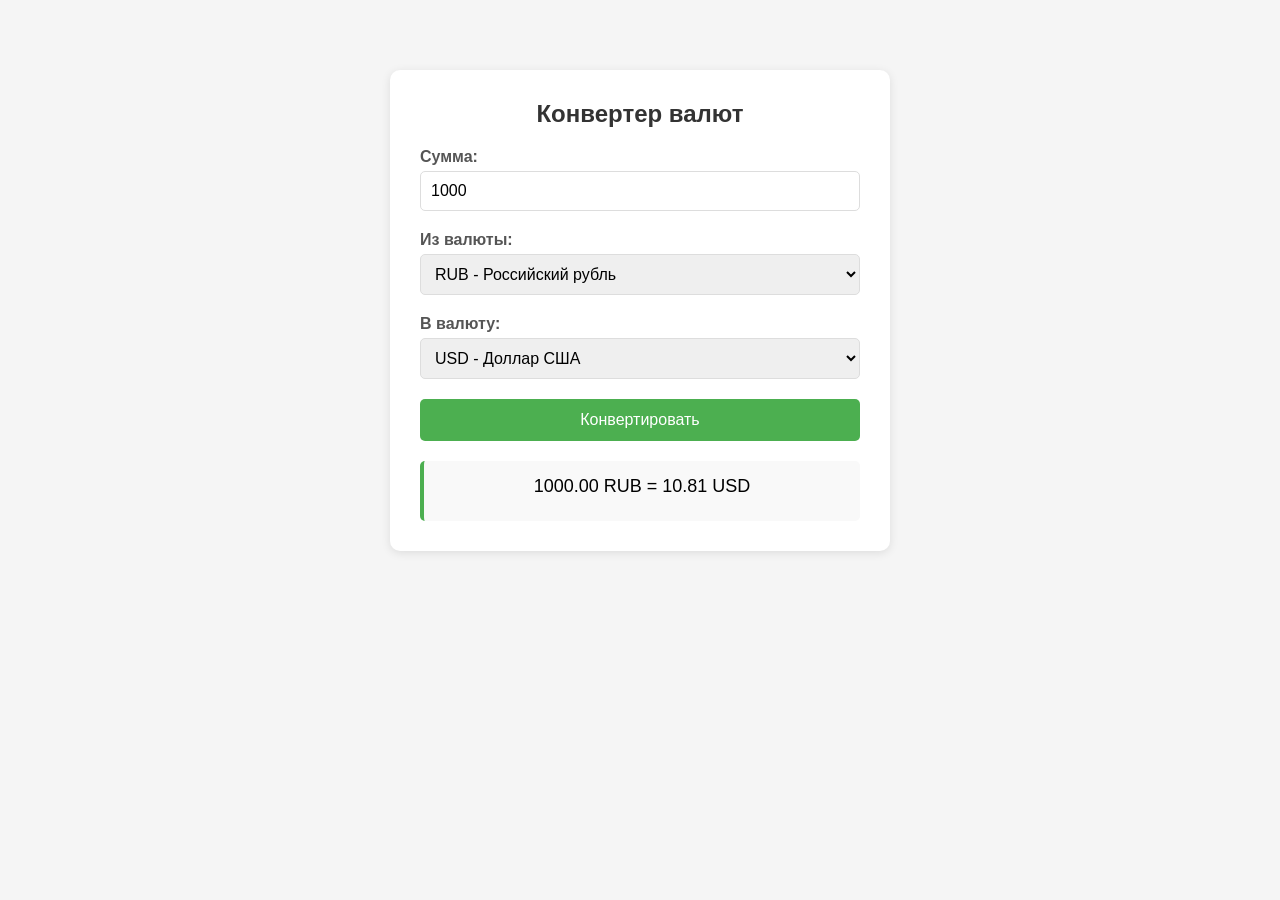
<file: converter.html>
<!DOCTYPE html>
<html lang="ru">
<head>
    <meta charset="UTF-8">
    <meta name="viewport" content="width=device-width, initial-scale=1.0">
    <title>Конвертер валют</title>
    <link rel="stylesheet" href="converter.css">
</head>
<body>
    <div class="converter">
        <h2>Конвертер валют</h2>
        
        <div class="form-group">
            <label for="amount">Сумма:</label>
            <input 
                type="number" 
                id="amount" 
                placeholder="Введите сумму" 
                step="0.01"
                min="0"
            >
        </div>
        <div class="form-group">
            <label for="fromCurrency">Из валюты:</label>
            <select id="fromCurrency">
                <option value="RUB">RUB - Российский рубль</option>
                <option value="USD">USD - Доллар США</option>
                <option value="EUR">EUR - Евро</option>
                <option value="GBP">GBP - Фунт стерлингов</option>
                <option value="CNY">CNY - Китайский юань</option>
                <option value="JPY">JPY - Японская иена</option>
            </select>
        </div>
        
        <div class="form-group">
            <label for="toCurrency">В валюту:</label>
            <select id="toCurrency">
                <option value="USD">USD - Доллар США</option>
                <option value="RUB">RUB - Российский рубль</option>
                <option value="EUR">EUR - Евро</option>
                <option value="GBP">GBP - Фунт стерлингов</option>
                <option value="CNY">CNY - Китайский юань</option>
                <option value="JPY">JPY - Японская иена</option>
            </select>
        </div>
        
        <button id="convertBtn">Конвертировать</button>
        
        <div id="result" class="result"></div>
    </div>
    <script src="js/converter.js"></script>
</body>
</html>
</file>
<file: converter.css>
body {
    font-family: Arial, sans-serif;
    max-width: 500px;
    margin: 50px auto;
    padding: 20px;
    background-color: #f5f5f5;
}
.converter {
    background: white;
    padding: 30px;
    border-radius: 10px;
    box-shadow: 0 2px 10px rgba(0,0,0,0.1);
}
h2 {
    margin-top: 0;
    color: #333;
    text-align: center;
}
.form-group {
    margin-bottom: 20px;
}
label {
    display: block;
    margin-bottom: 5px;
    color: #555;
    font-weight: bold;
}
input, select {
    width: 100%;
    padding: 10px;
    border: 1px solid #ddd;
    border-radius: 5px;
    font-size: 16px;
    box-sizing: border-box;
}
input:focus, select:focus {
    outline: none;
    border-color: #4CAF50;
}
button {
    width: 100%;
    padding: 12px;
    background-color: #4CAF50;
    color: white;
    border: none;
    border-radius: 5px;
    font-size: 16px;
    cursor: pointer;
    transition: background-color 0.3s;
}
button:hover {
    background-color: #45a049;
}
.result {
    margin-top: 20px;
    padding: 15px;
    background-color: #f9f9f9;
    border-radius: 5px;
    border-left: 4px solid #4CAF50;
    font-size: 18px;
    text-align: center;
    min-height: 30px;
}
.error {
    border-left-color: #f44336;
    background-color: #ffebee;
    color: #c62828;
}
</file>
